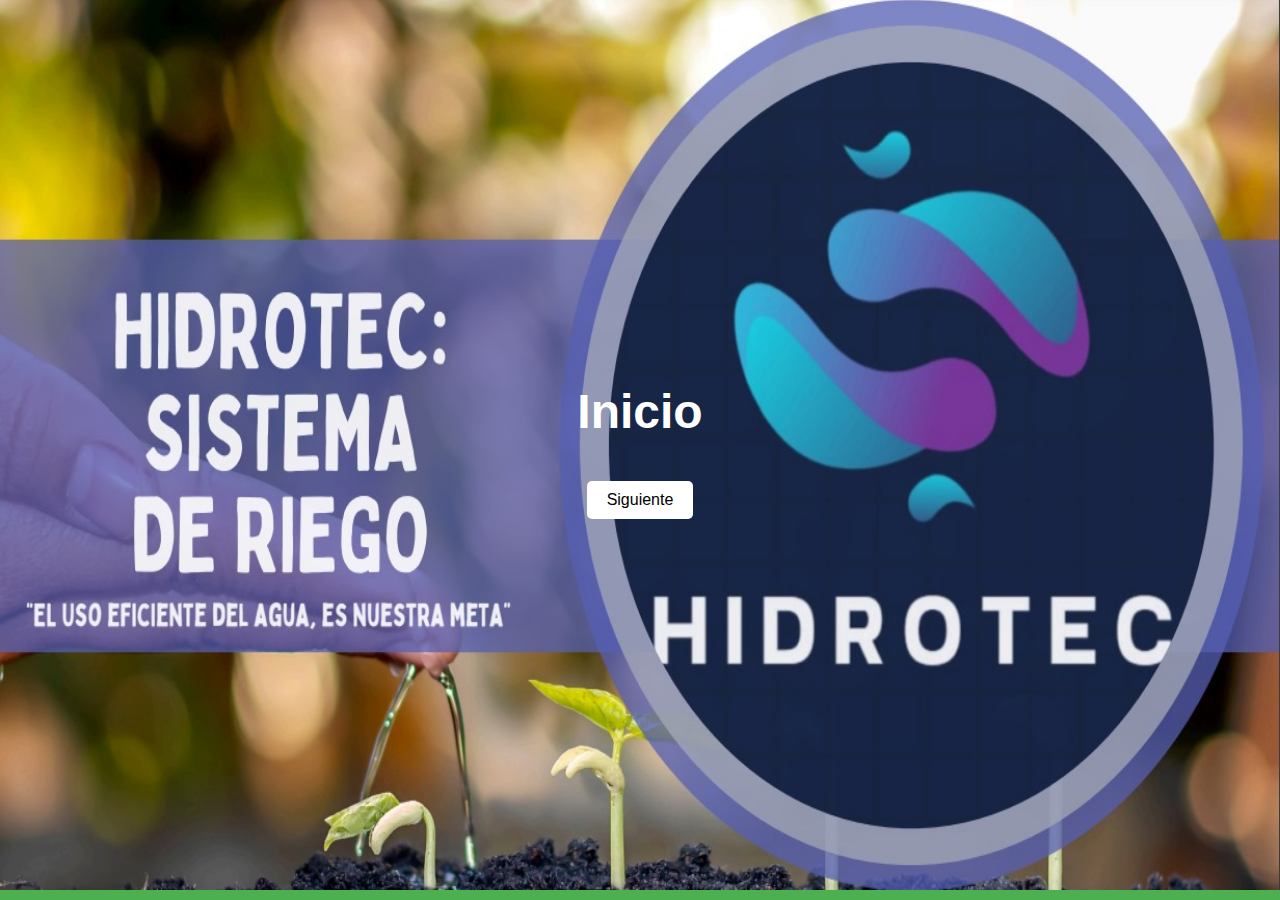
<file: index.html>
<!DOCTYPE html>
<html lang="es">
<head>
  <meta charset="UTF-8">
  <meta name="viewport" content="width=device-width, initial-scale=1.0">
  <title>Página de Inicio</title>
  <link rel="stylesheet" href="style.css">
  <script src="script.js" defer></script>
</head>
<body id="inicio">
  <div class="container">
    <h1>Inicio</h1>
    <button onclick="irAMedio()">Siguiente</button>
  </div>
</body>
</html>
</file>
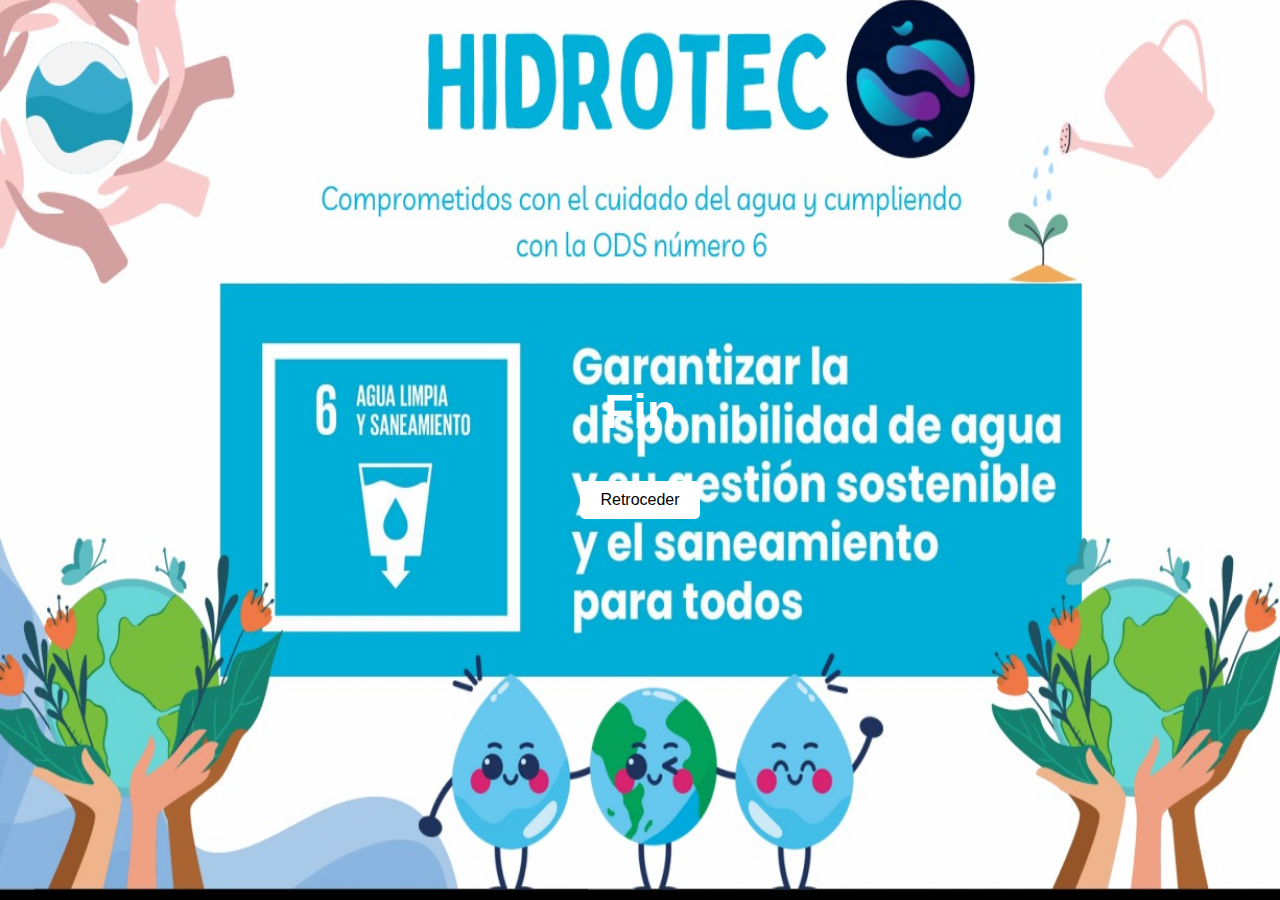
<file: fin.html>
<!DOCTYPE html>
<html lang="es">
<head>
  <meta charset="UTF-8">
  <meta name="viewport" content="width=device-width, initial-scale=1.0">
  <title>Página Fin</title>
  <link rel="stylesheet" href="style.css">
  <script src="script.js" defer></script>
</head>
<body id="fin">
  <div class="container">
    <h1>Fin</h1>
    <button onclick="irAMedio()">Retroceder</button>
  </div>
</body>
</html>
</file>
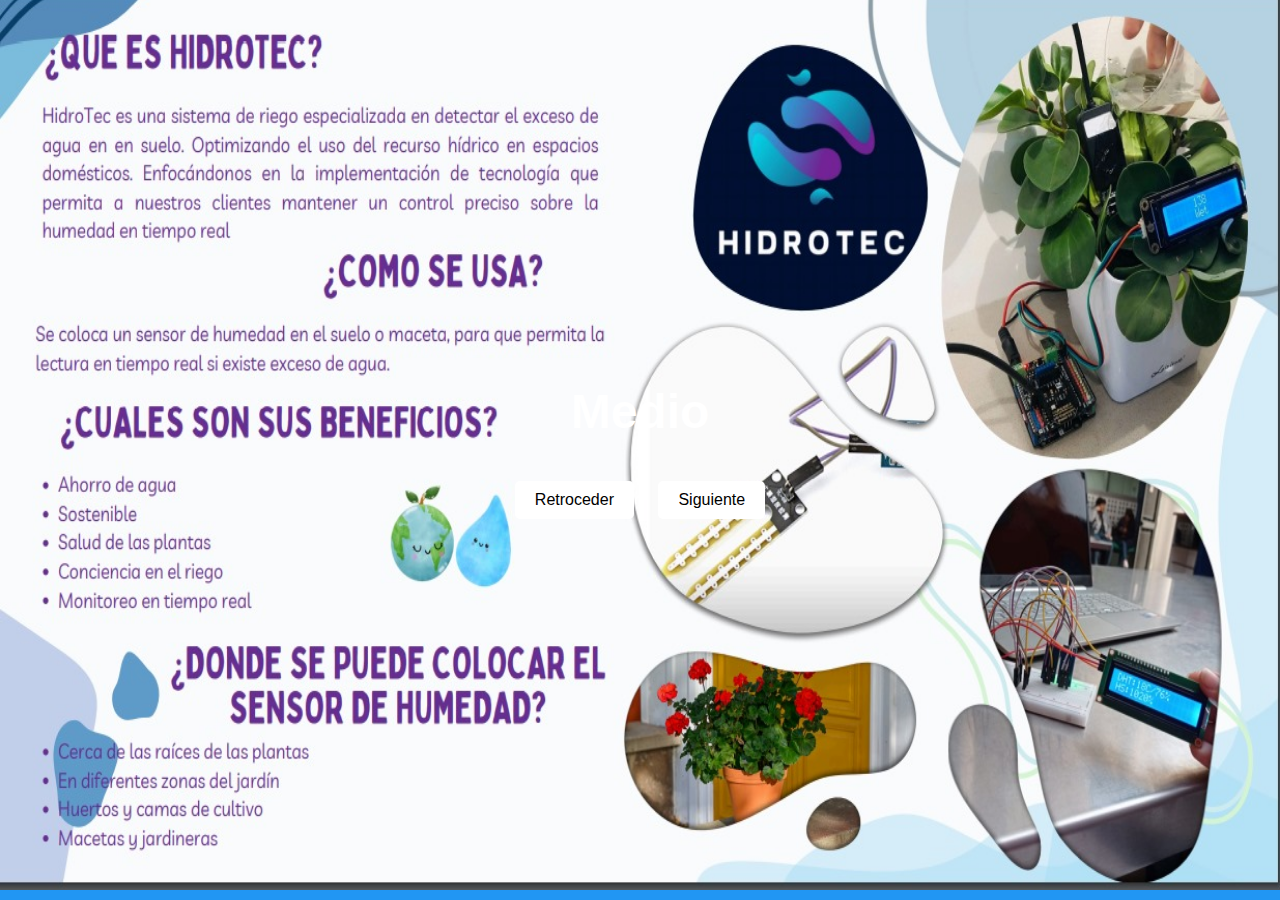
<file: medio.html>
<!DOCTYPE html>
<html lang="es">
<head>
  <meta charset="UTF-8">
  <meta name="viewport" content="width=device-width, initial-scale=1.0">
  <title>Página Medio</title>
  <link rel="stylesheet" href="style.css">
  <script src="script.js" defer></script>
</head>
<body id="medio">
  <div class="container">
    <h1>Medio</h1>
    <button onclick="irAInicio()">Retroceder</button>
    <button onclick="irAFin()">Siguiente</button>
  </div>
</body>
</html>
</file>
<file: style.css>
body {
  margin: 0;
  padding: 0;
  display: flex;
  justify-content: center;
  align-items: center;
  height: calc(100vh - 20px); /* Reducimos el alto en 20 píxeles */
  font-family: Arial, sans-serif;
  transition: background-color 0.5s, background-image 0.5s;
  background-size: 100% calc(100% + 20px); /* Ajustamos el tamaño del fondo */
  background-position: center;
  background-repeat: no-repeat;
}

#inicio {
  background-image: url('inicio.jpg');
  background-color: #4CAF50;
}

#medio {
  background-image: url('medio.jpg');
  background-color: #2196F3;
}

#fin {
  background-image: url('fin.jpg');
  background-color: black;
}

.container {
  text-align: center;
}

h1 {
  font-size: 3rem;
  color: white;
}

button {
  padding: 10px 20px;
  font-size: 1rem;
  background-color: white;
  border: none;
  cursor: pointer;
  border-radius: 5px;
  margin: 10px;
}

button:hover {
  background-color: #ddd;
}
</file>
